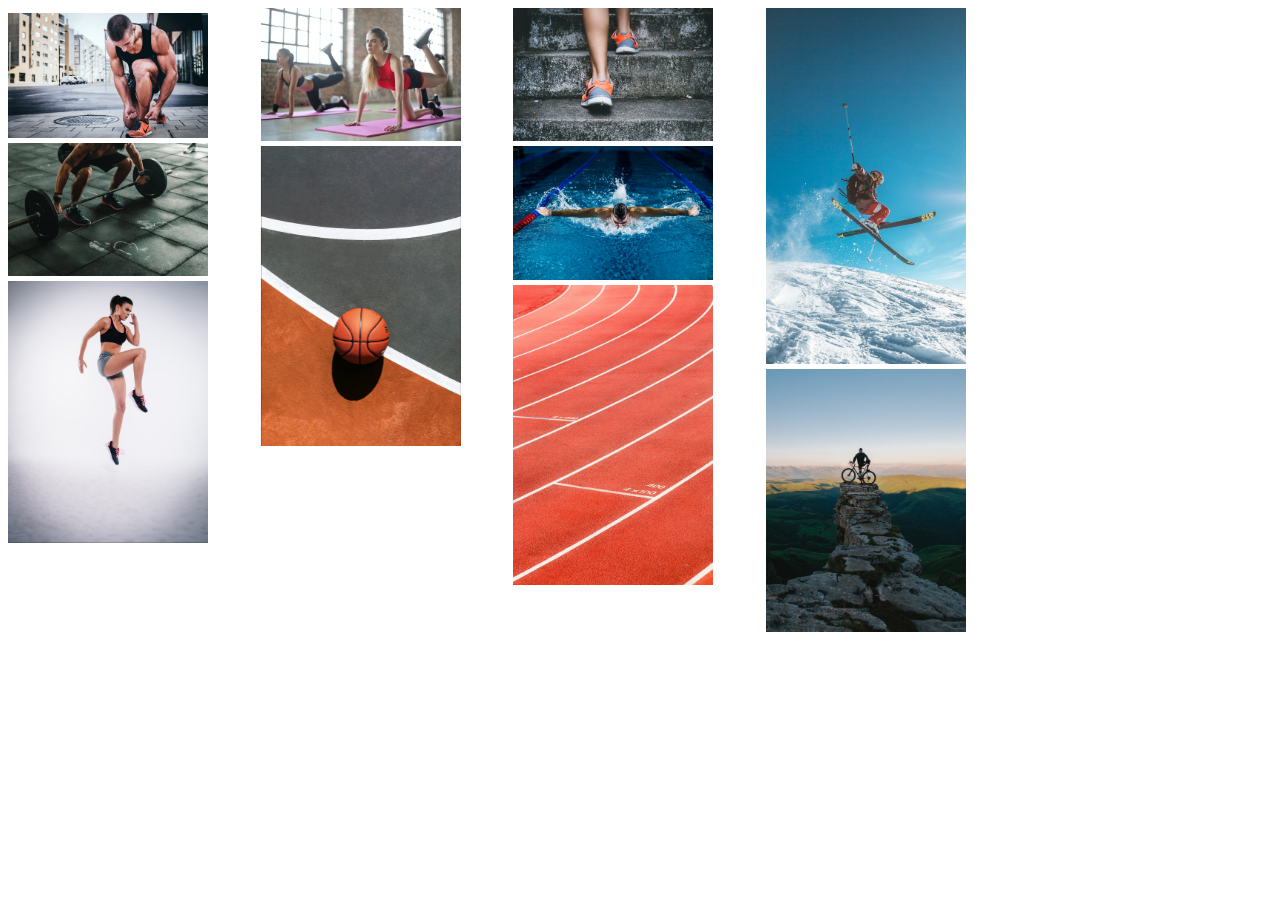
<file: ex01/src/index.html>
<html lang="en">
<head>
    <meta charset="UTF-8">
    <meta http-equiv="X-UA-Compatible" content="IE=edge">
    <meta name="viewport" content="width=device-width, initial-scale=1.0">
    <link rel="stylesheet" href="../styles/index.css">
    <title>Gallery's page</title>
</head>
<body>
<div class="cont">
    <div id="ccc1" class="box first">
        <div class="modal">
        <iframe class="modal-content" src="image01.html" frameborder="0"></iframe>
        </div>
        <img class="image" src="../images/img1.jpg" alt="Image 1">
        <div class="middle">
        <div class="text"><h1>Marathon</h1></div>

        </div>
    </div>
   
    <div class="box first">
        <img class="image"  src="../images/img5.jpg" alt="Image 1">
        <div class="middle">
            <div class="text"><h1>Weight Lifting</h1></div>
            </div>
    </div>
    <div class="box first">
        <img class="image"  src="../images/img8.jpg" alt="Image 8">
        <div class="middle">
            <div class="text"><h1>Jogging</h1></div>
            </div>
    </div>
    <div class="box first">
        <img class="image"  src="../images/img2.jpg" alt="Image 2">
        <div class="middle">
            <div class="text"><h1>Gymnastics</h1></div>
            </div>
    </div>
    <div id="mmm" class="box first">
        <img class="image"  src="../images/img6.jpg" alt="Image 6">
        <div class="middle">
            <div class="text"><h1>Basketball</h1></div>
            </div>
    </div>
    <div class="box first">
        <img class="image"  src="../images/img3.jpg" alt="Image 3">
        <div class="middle">
            <div class="text"><h1>Climbing</h1></div>
            </div>
    </div>
    <div class="box first">
        <img class="image"  src="../images/img7.jpg" alt="Image 7">
        <div class="middle">
            <div class="text"><h1>Swimming</h1></div>
            </div>
    </div>
    <div class="box first">
        <img class="image"  src="../images/img9.jpg" alt="Image 9">
        <div class="middle">
            <div class="text"><h1>Running</h1></div>
            </div>
    </div>
    <div class="box first">
        <img class="image"  src="../images/img4.jpg" alt="Image 4">
        <div class="middle">
            <div class="text"><h1>Skiing</h1></div>
            </div>
    </div>
    <div class="box first">
        <img class="image"  src="../images/img10.jpg" alt="Image 10">
        <div class="middle">
            <div class="text"><h1>Cycling</h1></div>
            </div>
    </div>
</div>
<script src="../scripts/index.js"></script>
</body>
</html>
</file>
<file: ex01/styles/index.css>
body{
   
}
img{
width: 200px;

}
.cont {
width: 1000px;
columns: 4;
column-gap: 10px;
}
#mmm{
 margin-bottom: 80px;   
}
.box{
margin:5px 0 0px 0;    
}
.image{
opacity: 1;
height: auto;
transition: .5s ease;
backface-visibility: hidden;
}

.first{
position: relative;
background-color: black;
width: 200px;
}
.first:hover .image {
opacity: 0.5;
  }
  
.first:hover .middle {
opacity: 1;
  }
.middle{
transition: .5s ease;
opacity: 0;
position: absolute;
text-align: center;
top: 50%;
left: 50%;
transform: translate(-50%, -50%);
-ms-transform: translate(-50%, -50%);
}
.text{
color:white;
}

.modal{
position: fixed;
z-index: 1;
left: 0;
top: 0;
height: 100%;
width: 100%;
overflow: auto;
background-color: rgba(0, 0, 0, 0.5);    
display: none;
}
.modal-content{
background-color: azure;
margin: 5% auto;
padding: 5%;
width: 70%;
box-shadow: 0 5px 8px 0 rgba(0, 0, 0, 0.2);  

}
.iframeclass{
display: none;    
}
</file>
